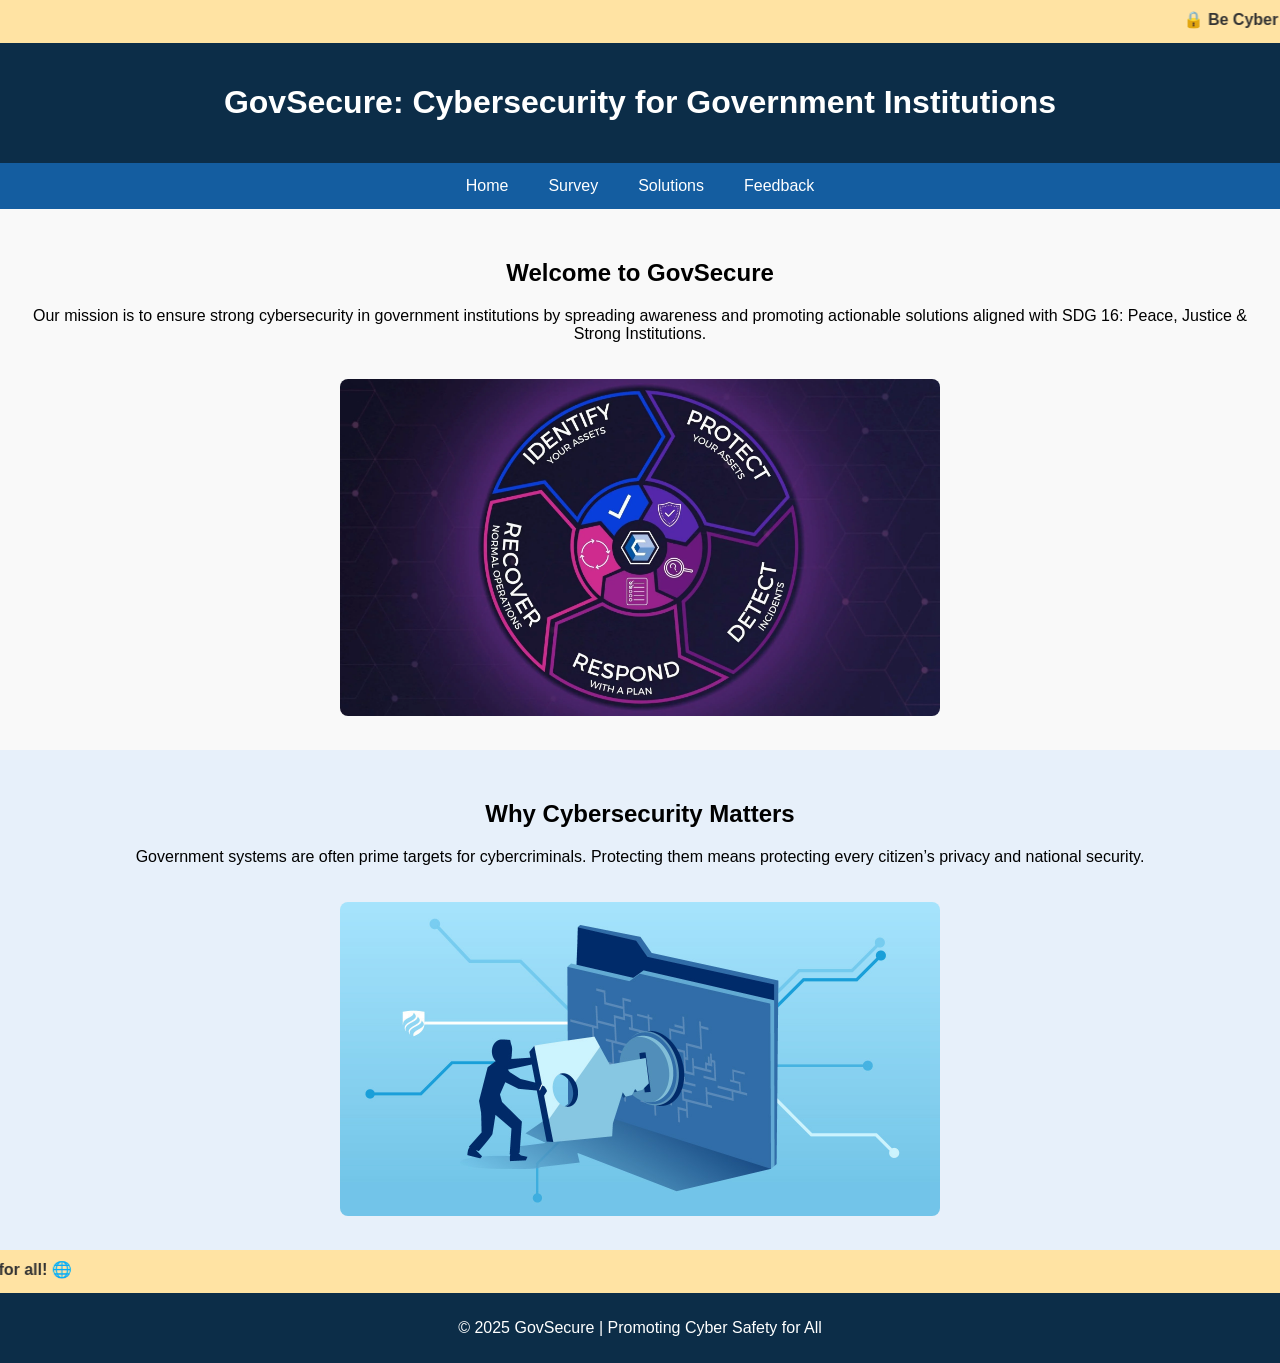
<file: index.html>
<!DOCTYPE html>
<html lang="en">
<head>
  <meta charset="UTF-8" />
  <meta name="viewport" content="width=device-width, initial-scale=1.0"/>
  <title>GovSecure - Home</title>
  <style>
    body {
      font-family: Arial, sans-serif;
      margin: 0;
      padding: 0;
      background-color: #f9f9f9;
    }

    header {
      background-color: #0c2d48;
      color: white;
      padding: 20px;
      text-align: center;
    }

    nav {
      display: flex;
      justify-content: center;
      background-color: #145da0;
    }

    nav a {
      color: white;
      padding: 14px 20px;
      text-decoration: none;
      display: inline-block;
    }

    nav a:hover {
      background-color: #1e81b0;
    }

    .scroll-text {
      background-color: #ffe3a3;
      color: #333;
      padding: 10px 0;
      font-weight: bold;
    }

    .section {
      padding: 30px;
      text-align: center;
    }

    footer {
      background-color: #0c2d48;
      color: white;
      text-align: center;
      padding: 10px;
    }
  </style>
</head>
<body>
  <!-- Top Scrolling Text -->
  <div class="scroll-text">
    <marquee behavior="scroll" direction="left">🔒 Be Cyber Smart – Secure Your Data, Secure Your Nation 🔐</marquee>
  </div>

  <header>
    <h1>GovSecure: Cybersecurity for Government Institutions</h1>
  </header>

  <nav>
    <a href="home.html">Home</a>
    <a href="survey.html">Survey</a>
    <a href="solutions.html">Solutions</a>
    <a href="feedback.html">Feedback</a>
  </nav>

  <div class="section">
    <h2>Welcome to GovSecure</h2>
    <p>Our mission is to ensure strong cybersecurity in government institutions by spreading awareness and promoting actionable solutions aligned with SDG 16: Peace, Justice & Strong Institutions.</p>
    <img src="cyber.jpg" alt="Cybersecurity Image" style="width: 80%; max-width: 600px; border-radius: 8px; margin-top: 20px;" />
  </div>

  <div class="section" style="background-color: #e7f0fa;">
    <h2>Why Cybersecurity Matters</h2>
    <p>Government systems are often prime targets for cybercriminals. Protecting them means protecting every citizen’s privacy and national security.</p>
    <img src="cyber2.jpg" alt="Cyber Threats" style="width: 80%; max-width: 600px; border-radius: 8px; margin-top: 20px;" />
  </div>

  <!-- Bottom Scrolling Text -->
  <div class="scroll-text">
    <marquee behavior="scroll" direction="right">📢 Participate in our survey and help us build a safer digital future for all! 🌐</marquee>
  </div>

  <footer>
    <p>&copy; 2025 GovSecure | Promoting Cyber Safety for All</p>
  </footer>
</body>
</html>
</file>
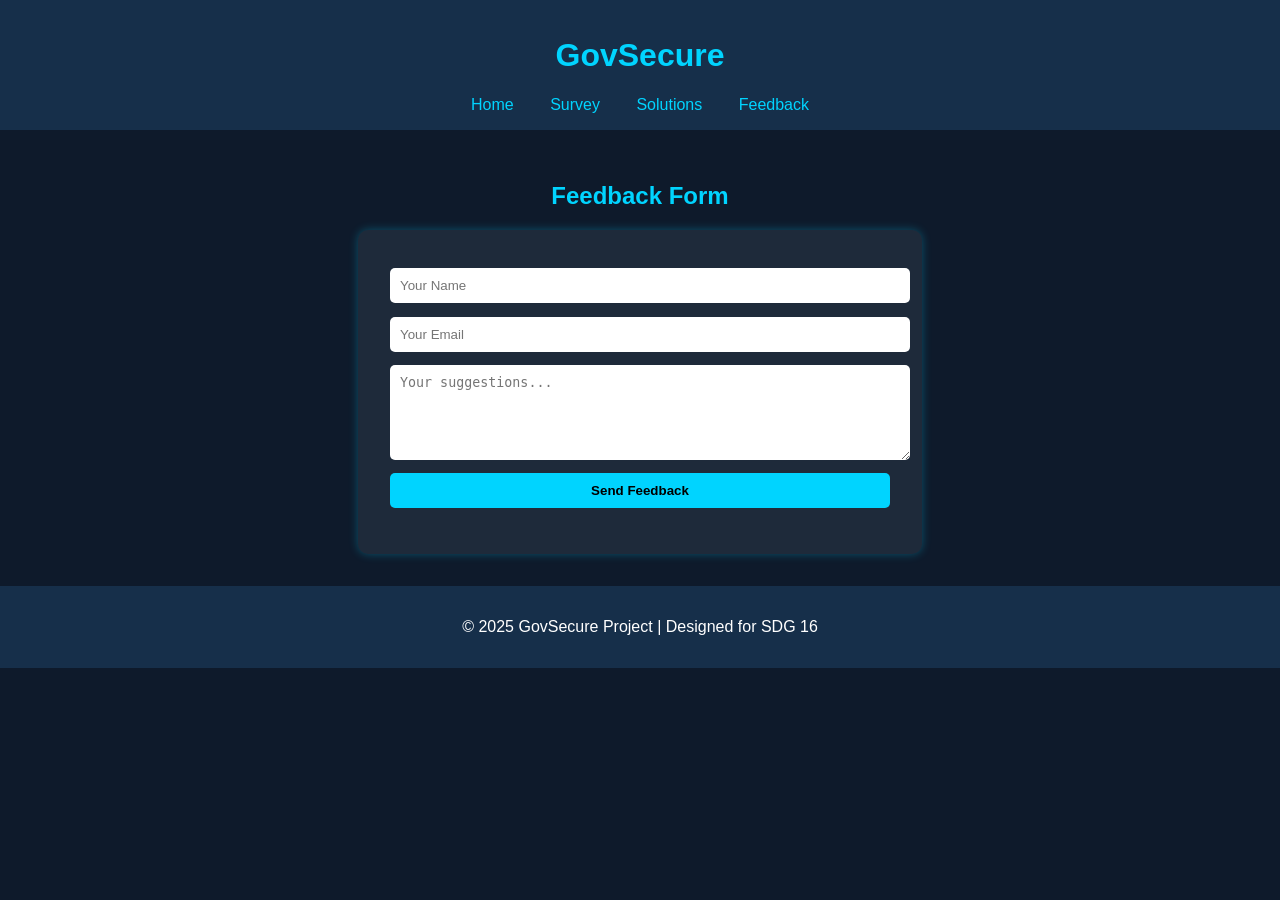
<file: feedback.html>
<!-- feedback.html -->
<!DOCTYPE html>
<html lang="en">
<head>
  <meta charset="UTF-8">
  <meta name="viewport" content="width=device-width, initial-scale=1.0">
  <title>GovSecure | Feedback</title>
  <link rel="stylesheet" href="style.css">
  <style>
    .feedback-container {
      display: flex;
      justify-content: center;
      align-items: center;
      flex-direction: column;
      padding: 2em;
    }
    .feedback-form {
      max-width: 500px;
      width: 100%;
      background-color: #1e2a3a;
      padding: 2em;
      border-radius: 10px;
      box-shadow: 0 0 10px rgba(0, 212, 255, 0.3);
    }
    .feedback-form input,
    .feedback-form textarea,
    .feedback-form button {
      width: 100%;
      margin-bottom: 1em;
      padding: 0.75em;
      border: none;
      border-radius: 5px;
    }
    .feedback-form button {
      background-color: #00d4ff;
      color: #000;
      font-weight: bold;
      cursor: pointer;
    }
  </style>
</head>
<body>
  <header>
    <h1>GovSecure</h1>
    <nav>
      <a href="index.html">Home</a>
      <a href="survey.html">Survey</a>
      <a href="solutions.html">Solutions</a>
      <a href="feedback.html">Feedback</a>
    </nav>
  </header>

  <section class="feedback-container">
    <h2>Feedback Form</h2>
    <form class="feedback-form" action="https://formsubmit.co/31241343vupune.ac.in@gmail.com" method="post" >
      <input type="text" name="Name" placeholder="Your Name" required>
      <input type="email" name="Email" placeholder="Your Email" required>
      <textarea name="Message" rows="5" placeholder="Your suggestions..." required></textarea>
      <button type="submit">Send Feedback</button>
    </form>
  </section>

  <footer>
    <p>&copy; 2025 GovSecure Project | Designed for SDG 16</p>
  </footer>
</body>
</html>
</file>
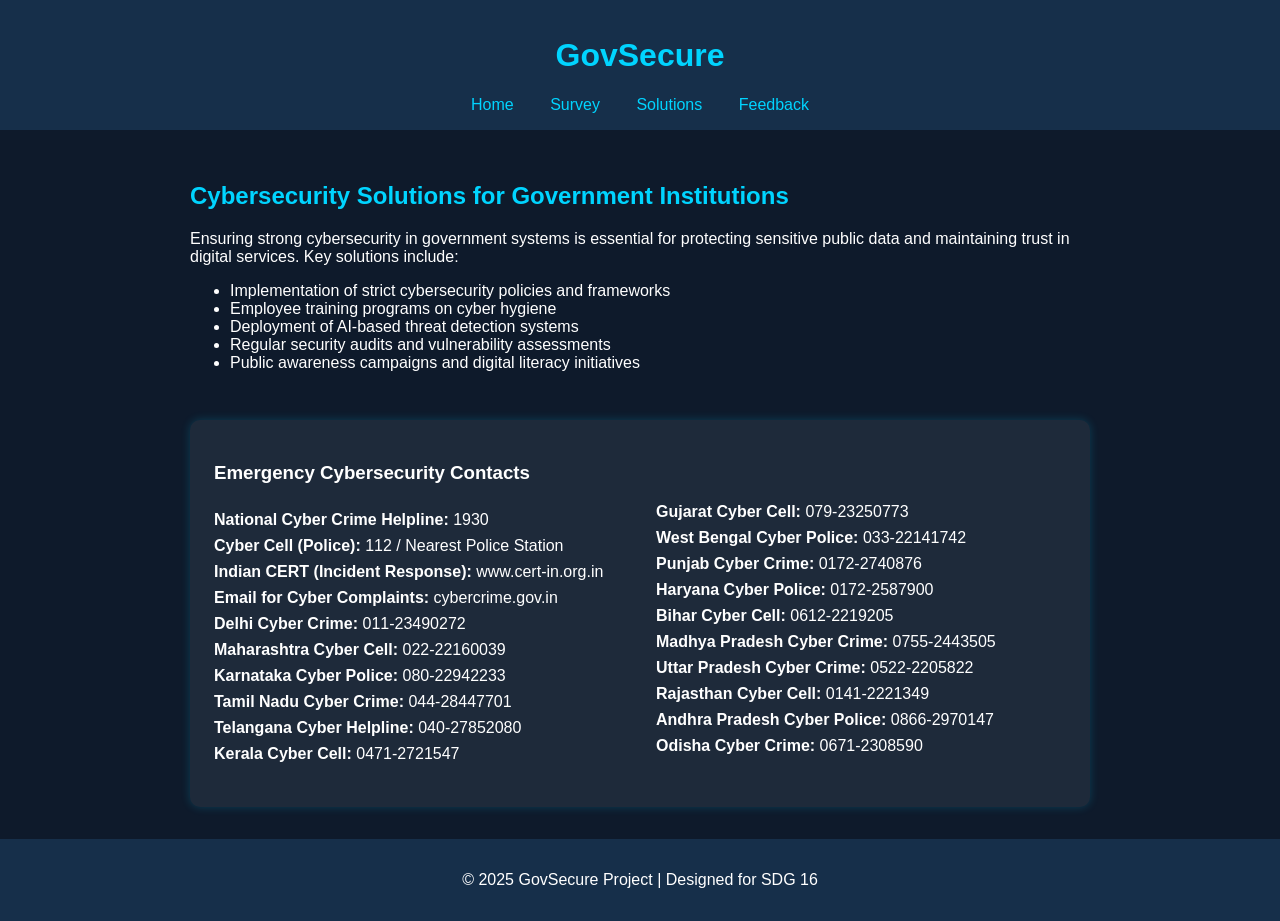
<file: solutions.html>
<!-- solutions.html -->
<!DOCTYPE html>
<html lang="en">
<head>
  <meta charset="UTF-8">
  <meta name="viewport" content="width=device-width, initial-scale=1.0">
  <title>GovSecure | Solutions</title>
  <link rel="stylesheet" href="style.css">
  <style>
    .solutions-container {
      padding: 2em;
      max-width: 900px;
      margin: auto;
    }
    .emergency-contacts {
      margin-top: 3em;
      background-color: #1e2a3a;
      padding: 1.5em;
      border-radius: 10px;
      color: #ffffff;
      box-shadow: 0 0 10px rgba(0, 212, 255, 0.2);
    }
    .emergency-contacts h3 {
      margin-bottom: 1em;
    }
    .emergency-contacts ul {
      list-style-type: none;
      padding-left: 0;
      column-count: 2;
      column-gap: 2em;
    }
    .emergency-contacts li {
      margin: 0.5em 0;
    }
  </style>
</head>
<body>
  <header>
    <h1>GovSecure</h1>
    <nav>
      <a href="index.html">Home</a>
      <a href="survey.html">Survey</a>
      <a href="solutions.html">Solutions</a>
      <a href="feedback.html">Feedback</a>
    </nav>
  </header>

  <section class="solutions-container">
    <h2>Cybersecurity Solutions for Government Institutions</h2>
    <p>
      Ensuring strong cybersecurity in government systems is essential for protecting sensitive public data
      and maintaining trust in digital services. Key solutions include:
    </p>
    <ul>
      <li>Implementation of strict cybersecurity policies and frameworks</li>
      <li>Employee training programs on cyber hygiene</li>
      <li>Deployment of AI-based threat detection systems</li>
      <li>Regular security audits and vulnerability assessments</li>
      <li>Public awareness campaigns and digital literacy initiatives</li>
    </ul>

    <div class="emergency-contacts">
      <h3>Emergency Cybersecurity Contacts</h3>
      <ul>
        <li><strong>National Cyber Crime Helpline:</strong> 1930</li>
        <li><strong>Cyber Cell (Police):</strong> 112 / Nearest Police Station</li>
        <li><strong>Indian CERT (Incident Response):</strong> www.cert-in.org.in</li>
        <li><strong>Email for Cyber Complaints:</strong> cybercrime.gov.in</li>
        <li><strong>Delhi Cyber Crime:</strong> 011-23490272</li>
        <li><strong>Maharashtra Cyber Cell:</strong> 022-22160039</li>
        <li><strong>Karnataka Cyber Police:</strong> 080-22942233</li>
        <li><strong>Tamil Nadu Cyber Crime:</strong> 044-28447701</li>
        <li><strong>Telangana Cyber Helpline:</strong> 040-27852080</li>
        <li><strong>Kerala Cyber Cell:</strong> 0471-2721547</li>
        <li><strong>Gujarat Cyber Cell:</strong> 079-23250773</li>
        <li><strong>West Bengal Cyber Police:</strong> 033-22141742</li>
        <li><strong>Punjab Cyber Crime:</strong> 0172-2740876</li>
        <li><strong>Haryana Cyber Police:</strong> 0172-2587900</li>
        <li><strong>Bihar Cyber Cell:</strong> 0612-2219205</li>
        <li><strong>Madhya Pradesh Cyber Crime:</strong> 0755-2443505</li>
        <li><strong>Uttar Pradesh Cyber Crime:</strong> 0522-2205822</li>
        <li><strong>Rajasthan Cyber Cell:</strong> 0141-2221349</li>
        <li><strong>Andhra Pradesh Cyber Police:</strong> 0866-2970147</li>
        <li><strong>Odisha Cyber Crime:</strong> 0671-2308590</li>
      </ul>
    </div>
  </section>

  <footer>
    <p>&copy; 2025 GovSecure Project | Designed for SDG 16</p>
  </footer>
</body>
</html>
</file>
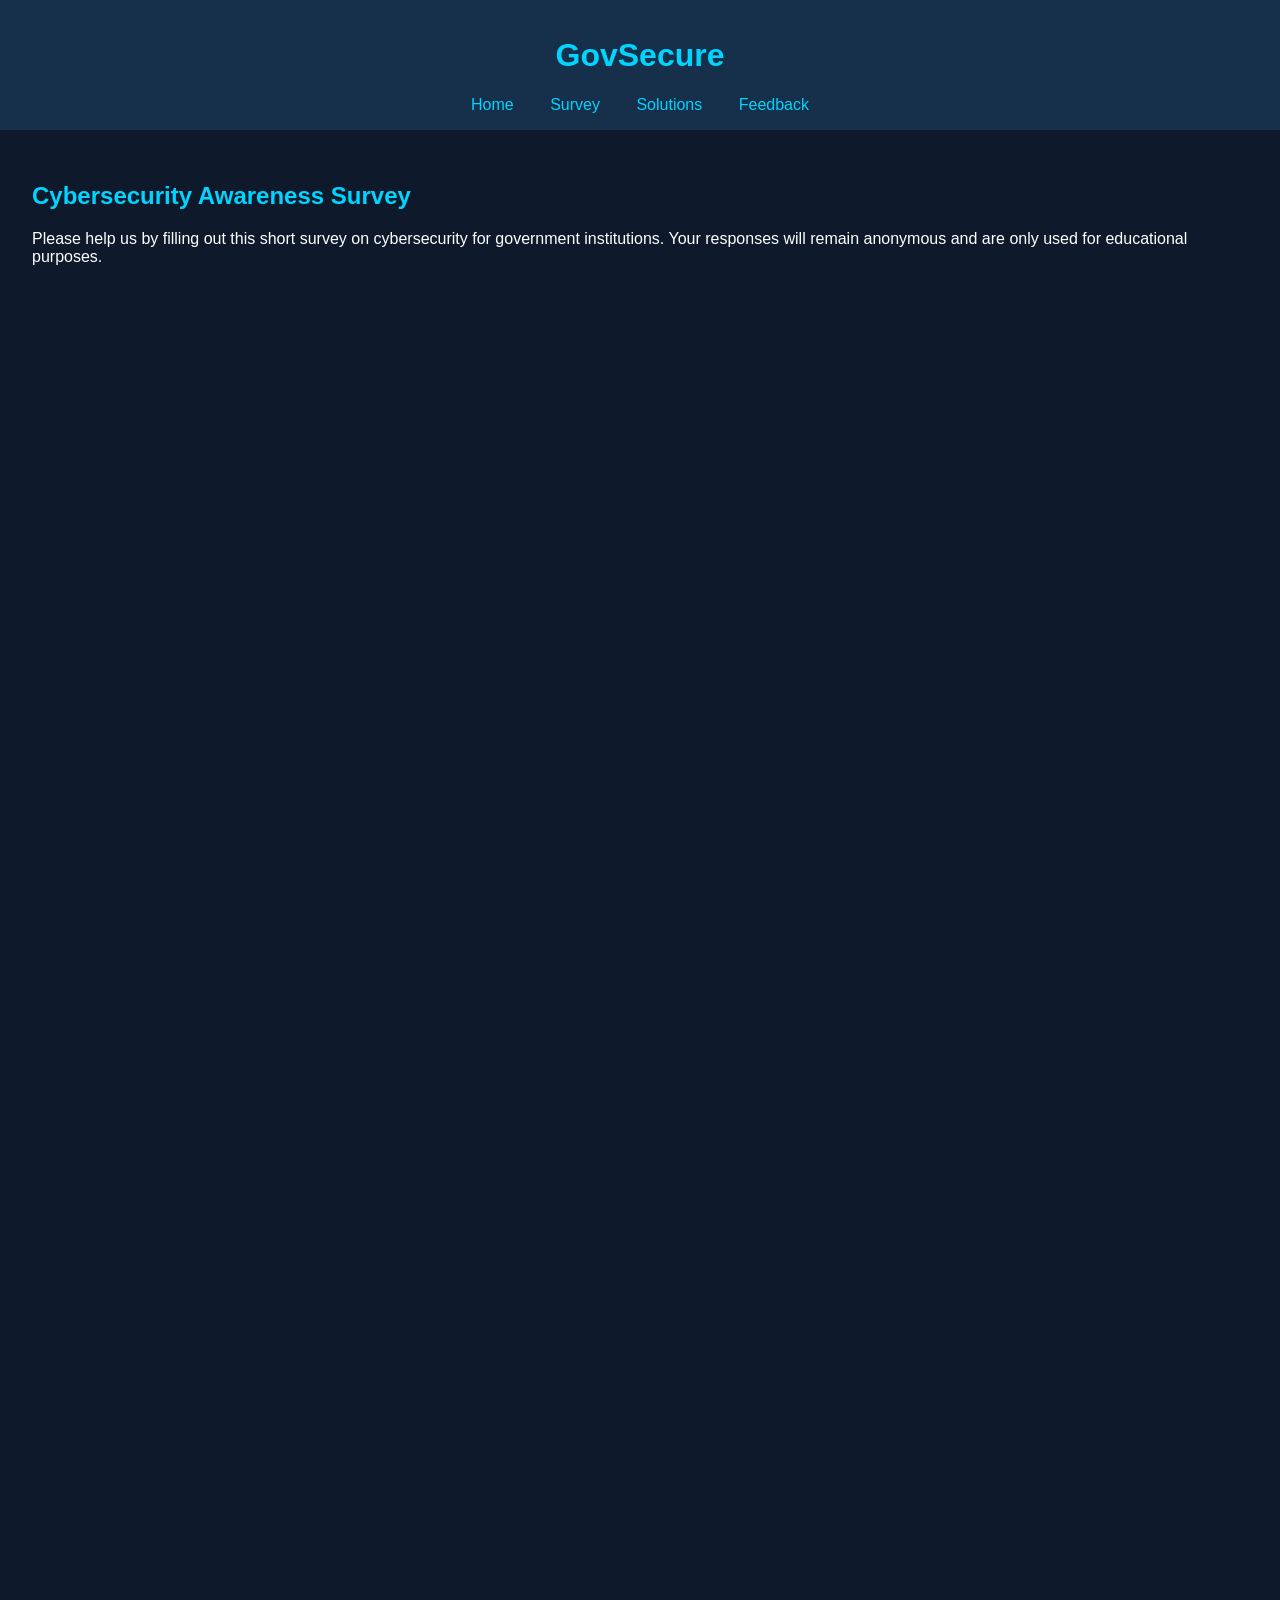
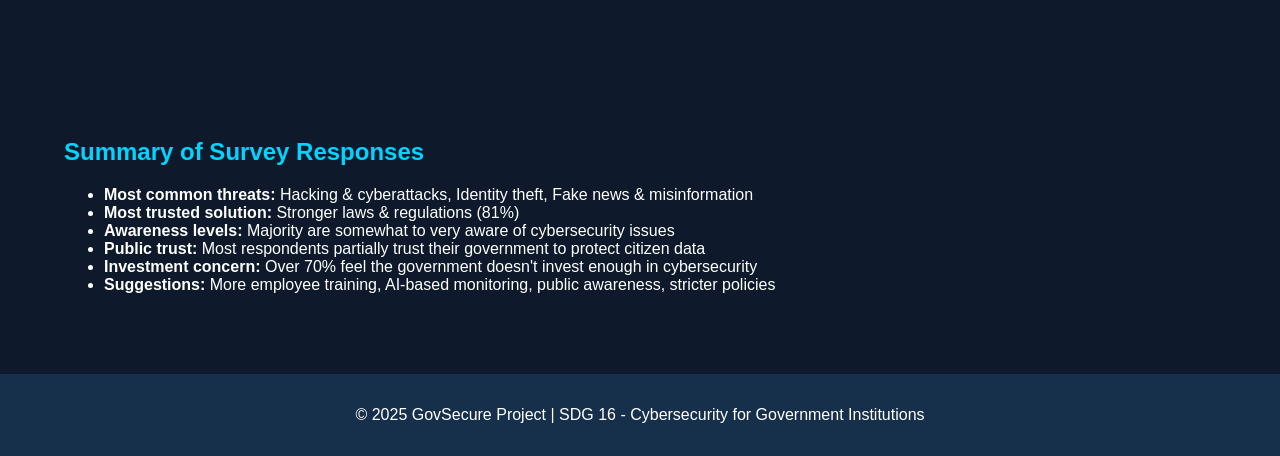
<file: survey.html>
<!DOCTYPE html>
<html lang="en">
<head>
  <meta charset="UTF-8">
  <meta name="viewport" content="width=device-width, initial-scale=1.0">
  <title>GovSecure - Survey</title>
  <link rel="stylesheet" href="style.css">
</head>
<body>
  <header>
    <h1>GovSecure</h1>
    <nav>
      <a href="index.html">Home</a>
      <a href="survey.html" class="active">Survey</a>
      <a href="solutions.html">Solutions</a>
      <a href="feedback.html">Feedback</a>
    </nav>
  </header>

  <main>
    <section class="survey">
      <h2>Cybersecurity Awareness Survey</h2>
      <p>Please help us by filling out this short survey on cybersecurity for government institutions. Your responses will remain anonymous and are only used for educational purposes.</p>

      <iframe src="https://docs.google.com/forms/d/e/1FAIpQLScUqhjknvcDaGYHM_rmypHY7Gif0PyROCJFZ8vv-uwPTX-z5Q/viewform?usp=headerembedded=true" width="100%" height="1400" frameborder="0" marginheight="0" marginwidth="0">Loading…</iframe>

      <section class="results">
        <h2>Summary of Survey Responses</h2>
        <ul>
          <li><strong>Most common threats:</strong> Hacking & cyberattacks, Identity theft, Fake news & misinformation</li>
          <li><strong>Most trusted solution:</strong> Stronger laws & regulations (81%)</li>
          <li><strong>Awareness levels:</strong> Majority are somewhat to very aware of cybersecurity issues</li>
          <li><strong>Public trust:</strong> Most respondents partially trust their government to protect citizen data</li>
          <li><strong>Investment concern:</strong> Over 70% feel the government doesn't invest enough in cybersecurity</li>
          <li><strong>Suggestions:</strong> More employee training, AI-based monitoring, public awareness, stricter policies</li>
        </ul>
      </section>
    </section>
  </main>

  <footer>
    <p>&copy; 2025 GovSecure Project | SDG 16 - Cybersecurity for Government Institutions</p>
  </footer>
</body>
</html>
</file>
<file: style.css>
body {
  font-family: Arial, sans-serif;
  margin: 0;
  background-color: #0e1a2b;
  color: #fff;
}
header, footer {
  background-color: #162f4a;
  padding: 1em;
  text-align: center;
}
nav a {
  color: #00d4ff;
  margin: 0 1em;
  text-decoration: none;
}
section {
  padding: 2em;
}
h1, h2 {
  color: #00d4ff;
}
form input, form textarea, form button {
  display: block;
  width: 100%;
  margin: 0.5em 0;
  padding: 0.5em;
  border: none;
  border-radius: 5px;
}
form button {
  background-color: #00d4ff;
  color: #000;
  font-weight: bold;
  cursor: pointer;
}
img {
  width: 100%;
  max-width: 600px;
  border-radius: 10px;
  margin-top: 1em;
}
</file>
